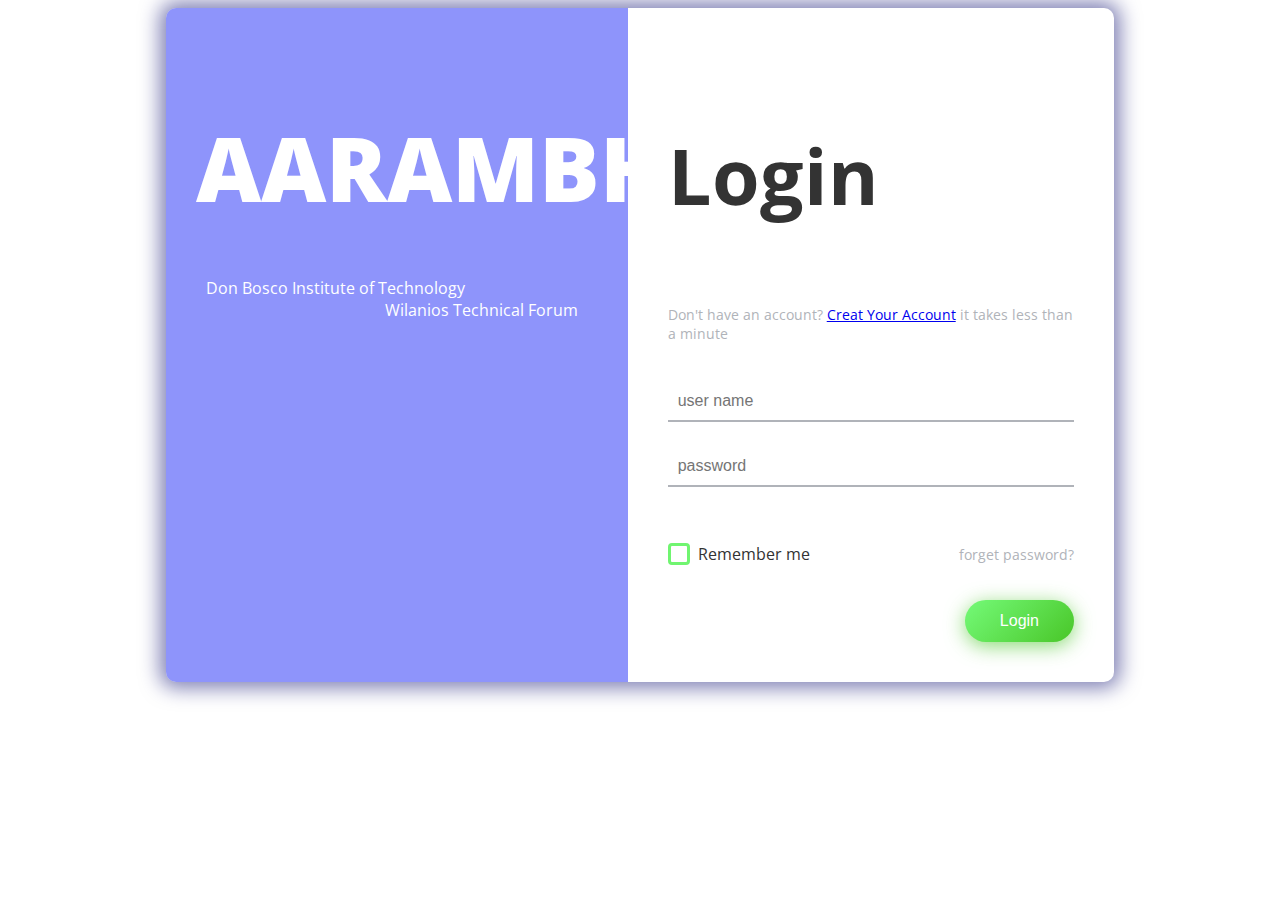
<file: index.html>
<!DOCTYPE html>
<html lang="en" >
<head>
  <meta charset="UTF-8">
  <title>Login Page in HTML with CSS Code Example</title>
  <link href="https://fonts.googleapis.com/css?family=Open+Sans" rel="stylesheet">


<link href="https://maxcdn.bootstrapcdn.com/font-awesome/4.7.0/css/font-awesome.min.css" rel="stylesheet" integrity="sha384-wvfXpqpZZVQGK6TAh5PVlGOfQNHSoD2xbE+QkPxCAFlNEevoEH3Sl0sibVcOQVnN" crossorigin="anonymous"><link rel="stylesheet" href="./style.css">

</head>
<body>
<!-- partial:index.partial.html -->
<div class="box-form">
	<div class="left">
		<div class="overlay">
		<h1>AARAMBH</h1>
		<p class="location"><span style="margin: 10px;">Don Bosco Institute of Technology</span>
			<span class="separator"></span><br><span style="margin-left: 5cm;">Wilanios Technical Forum</span>
            </p>
		</div>
	</div>
	
	
		<div class="right">
		<h5>Login</h5>
		<p>Don't have an account? <a href="a.html">Creat Your Account</a> it takes less than a minute</p>
		<div class="inputs">
			<input type="text" placeholder="user name">
			<br>
			<input type="password" placeholder="password">
		</div>
			
			<br><br>
			
		<div class="remember-me--forget-password">
				<!-- Angular -->
	<label>
		<input type="checkbox" name="item" checked/>
		<span class="text-checkbox">Remember me</span>
	</label>
			<p>forget password?</p>
		</div>
			
			<br>
			<button type="submit">Login</button>
	</div>
	
</div>
<!-- partial -->
  
</body>
</html>
</file>
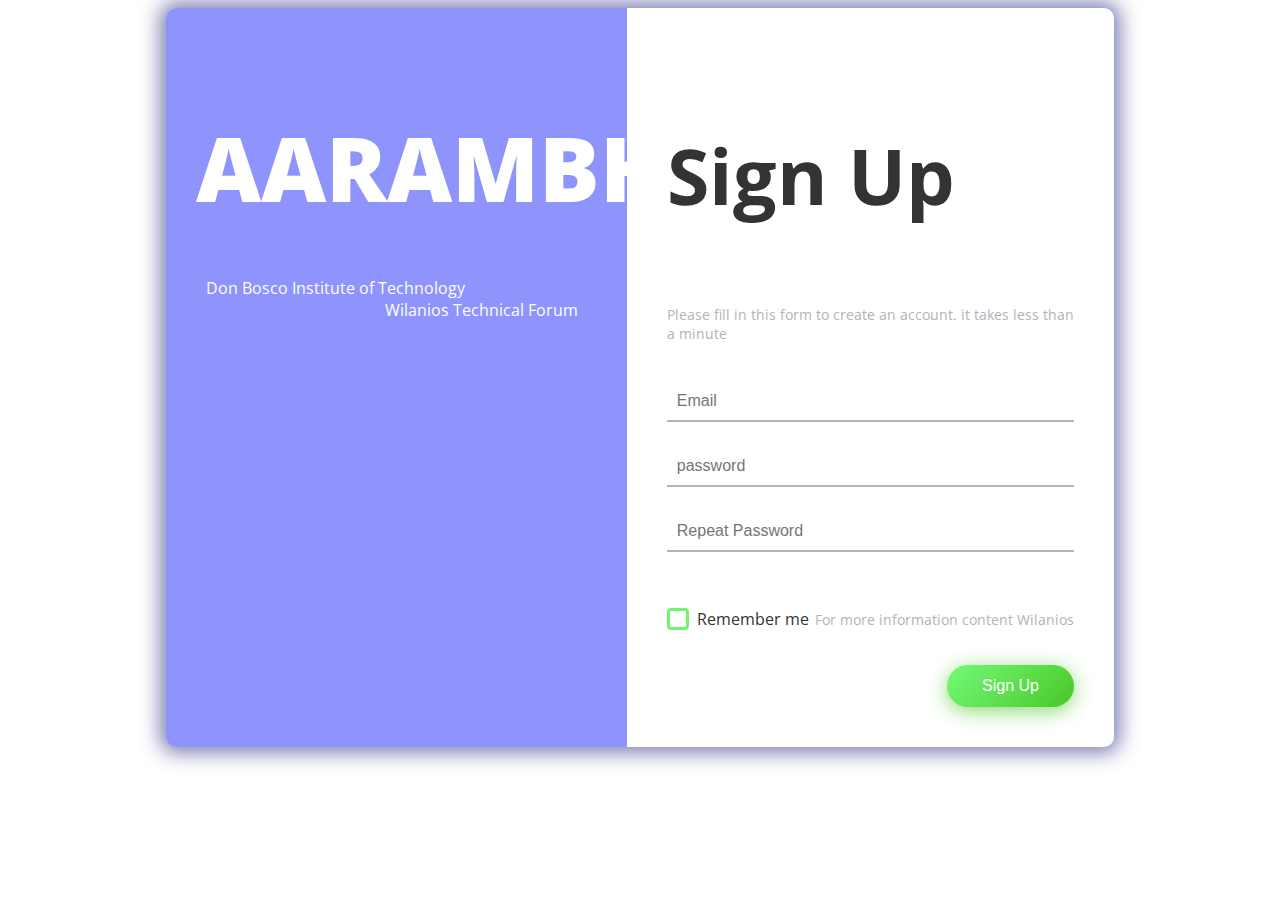
<file: a.html>
<!DOCTYPE html>
<html lang="en" >
<head>
  <meta charset="UTF-8">
  <title>Login Page in HTML with CSS Code Example</title>
  <link href="https://fonts.googleapis.com/css?family=Open+Sans" rel="stylesheet">


<link href="https://maxcdn.bootstrapcdn.com/font-awesome/4.7.0/css/font-awesome.min.css" rel="stylesheet" integrity="sha384-wvfXpqpZZVQGK6TAh5PVlGOfQNHSoD2xbE+QkPxCAFlNEevoEH3Sl0sibVcOQVnN" crossorigin="anonymous"><link rel="stylesheet" href="./a.css">

</head>
<body>
<!-- partial:index.partial.html -->
<div class="box-form">
	<div class="left">
		<div class="overlay">
		<h1>AARAMBH</h1>
		<p class="location"><span style="margin: 10px;">Don Bosco Institute of Technology</span>
			<span class="separator"></span><br><span style="margin-left: 5cm;">Wilanios Technical Forum</span>
            </p>
		</div>
	</div>
	
	
		<div class="right">
		<h5>Sign Up</h5>
		<p>Please fill in this form to create an account. it takes less than a minute</p>
		<div class="inputs">
			<input type="text" placeholder="Email">
			<br>
			<input type="password" placeholder="password">
            <br>
            
      <input type="password" placeholder="Repeat Password" name="psw-repeat" required>
      
		</div>
			
			<br><br>
			
		<div class="remember-me--forget-password">
				<!-- Angular -->
	<label>
		<input type="checkbox" name="item" checked/>
		<span class="text-checkbox">Remember me</span>
	</label>
			<p>For more information content Wilanios</p>
		</div>
			
			<br>
            <button type="submit" class="signupbtn">Sign Up</button>
	</div>
	
</div>
<!-- partial -->
  
</body>
</html>
</file>
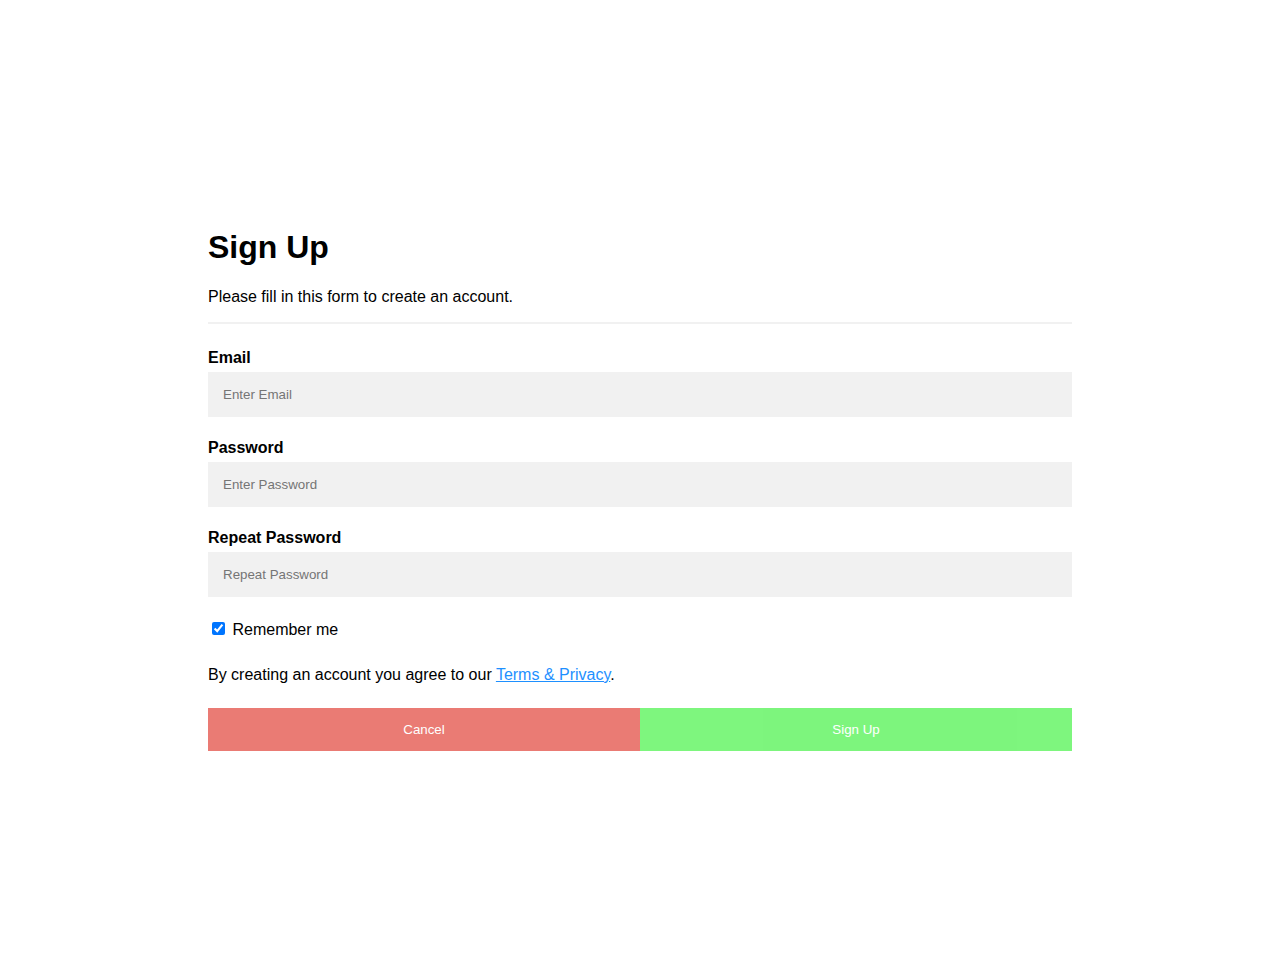
<file: signup.html>
<!DOCTYPE html>
<html>
<style>
body {font-family: Arial, Helvetica, sans-serif;}
* {box-sizing: border-box;}

/* Full-width input fields */
input[type=text], input[type=password] {
  width: 100%;
  padding: 15px;
  margin: 5px 0 22px 0;
  display: inline-block;
  border: none;
  background: #f1f1f1;
}

/* Add a background color when the inputs get focus */
input[type=text]:focus, input[type=password]:focus {
  background-color: #ddd;
  outline: none;
}

/* Set a style for all buttons */
button {
  background-color: #70F570 ;
  color: #ffff;
  padding: 14px 20px;
  margin: 8px 0;
  border: none;
  cursor: pointer;
  width: 100%;
  opacity: 0.9;
}

button:hover {
  opacity:1;
}

/* Extra styles for the cancel button */
.cancelbtn {
  padding: 14px 20px;
  background-color: #e86d65;
}

/* Float cancel and signup buttons and add an equal width */
.cancelbtn, .signupbtn {
  float: left;
  width: 50%;
}

/* Add padding to container elements */
.container {
  padding: 200px;
}

/* The Modal (background) */
.modal {
  display: none; /* Hidden by default */
  position: fixed; /* Stay in place */
  z-index: 1; /* Sit on top */
  left: 0;
  top: 0;
  width: 100%; /* Full width */
  height: 100%; /* Full height */
  overflow: auto; /* Enable scroll if needed */
  background-color: #474e5d;
  padding-top: 50px;
}

/* Modal Content/Box */
.modal-content {
  background-color: #fefefe;
  margin: 5% auto 15% auto; /* 5% from the top, 15% from the bottom and centered */
  border: 1px solid #888;
  width: 80%; /* Could be more or less, depending on screen size */
}

/* Style the horizontal ruler */
hr {
  border: 1px solid #f1f1f1;
  margin-bottom: 25px;
}
 
/* The Close Button (x) */
.close {
  position: absolute;
  right: 35px;
  top: 15px;
  font-size: 40px;
  font-weight: bold;
  color: #f1f1f1;
}

.close:hover,
.close:focus {
  color: #f44336;
  cursor: pointer;
}

/* Clear floats */
.clearfix::after {
  content: "";
  clear: both;
  display: table;
}

/* Change styles for cancel button and signup button on extra small screens */
@media screen and (max-width: 300px) {
  .cancelbtn, .signupbtn {
     width: 100%;
  }
}
</style>
<body>
<!--
<h2>Modal Signup Form</h2>

<button onclick="document.getElementById('id01').style.display='block'" style="width:auto;">Sign Up</button>

<div id="id01" class="modal">
  <span onclick="document.getElementById('id01').style.display='none'" class="close" title="Close Modal">&times;</span>
  <form class="modal-content" action="/action_page.php">-->
    <div class="container">
      <h1>Sign Up</h1>
      <p>Please fill in this form to create an account.</p>
      <hr>
      <label for="email"><b>Email</b></label>
      <input type="text" placeholder="Enter Email" name="email" required>

      <label for="psw"><b>Password</b></label>
      <input type="password" placeholder="Enter Password" name="psw" required>

      <label for="psw-repeat"><b>Repeat Password</b></label>
      <input type="password" placeholder="Repeat Password" name="psw-repeat" required>
      
      <label>
        <input type="checkbox" checked="checked" name="remember" style="margin-bottom:15px"> Remember me
      </label>

      <p>By creating an account you agree to our <a href="#" style="color:dodgerblue">Terms & Privacy</a>.</p>

      <div class="clearfix">
        <button type="button" onclick="document.getElementById('id01').style.display='none'" class="cancelbtn">Cancel</button>
        <button type="submit" class="signupbtn">Sign Up</button>
      </div>
    </div>
  </form>
</div>

<!--<script>
// Get the modal
var modal = document.getElementById('id01');

// When the user clicks anywhere outside of the modal, close it
window.onclick = function(event) {
  if (event.target == modal) {
    modal.style.display = "none";
  }
}
</script>-->

</body>
</html>
</file>
<file: style.css>
body {
  background-color: white;
  background-size: cover;
  background-repeat: no-repeat;
  background-attachment: fixed;
  font-family: "Open Sans", sans-serif;
  color: #333333;
}

.box-form {
  margin: 0 auto;
  width: 75%;
  background: #FFFFFF;
  border-radius: 10px;
  overflow: hidden;
  display: flex;
  flex: 1 1 100%;
  align-items: stretch;
  justify-content: space-between;
  box-shadow: 0 0 20px 6px #090b6f85;
}
@media (max-width: 980px) {
  .box-form {
    width: 66%;
    flex-flow: wrap;
    text-align: center;
    align-content: center;
    align-items: center;
  }
}
.box-form div {
  height: auto;
}
.box-form .left {
  color: #FFFFFF;
  background-size: cover;
  background-repeat: no-repeat;

  overflow: hidden;
}
.box-form .left .overlay {
  padding: 30px;
  width: 100%;
  height: 100%;
  background: #5961f9ad;
  overflow: hidden;
  box-sizing: border-box;
}
.box-form .left .overlay h1 {
  font-size: 7vmax;
  line-height: 2;
  font-weight: 900;
  margin-top: 40px;
  margin-bottom: 20px;
}
.box-form .left .overlay span p {
  margin-top: 30px;
  font-weight: 900;
}
.box-form .left .overlay span a {
  background: #3b5998;
  color: #FFFFFF;
  margin-top: 10px;
  padding: 14px 50px;
  border-radius: 100px;
  display: inline-block;
  box-shadow: 0 3px 6px 1px #042d4657;
}
.box-form .left .overlay span a:last-child {
  background: #1dcaff;
  margin-left: 30px;
}
.box-form .right {
  padding: 40px;
  overflow: hidden;
}
@media (max-width: 980px) {
  .box-form .right {
    width: 100%;
  }
}
.box-form .right h5 {
  font-size: 6vmax;
  line-height: 0;
}
.box-form .right p {
  font-size: 14px;
  color: #B0B3B9;
}
.box-form .right .inputs {
  overflow: hidden;
}
.box-form .right input {
  width: 100%;
  padding: 10px;
  margin-top: 25px;
  font-size: 16px;
  border: none;
  outline: none;
  border-bottom: 2px solid #B0B3B9;
}
.box-form .right .remember-me--forget-password {
  display: flex;
  justify-content: space-between;
  align-items: center;
}
.box-form .right .remember-me--forget-password input {
  margin: 0;
  margin-right: 7px;
  width: auto;
}
.box-form .right button {
  float: right;
  color: #fff;
  font-size: 16px;
  padding: 12px 35px;
  border-radius: 50px;
  display: inline-block;
  border: 0;
  outline: 0;
  box-shadow: 0px 4px 20px 0px #49c628a6;
  background-image: linear-gradient(135deg, #70F570 10%, #49C628 100%);
}

label {
  display: block;
  position: relative;
  margin-left: 30px;
}

label::before {
  content: ' \f00c';
  position: absolute;
  font-family: FontAwesome;
  background: transparent;
  border: 3px solid #70F570;
  border-radius: 4px;
  color: transparent;
  left: -30px;
  transition: all 0.2s linear;
}

label:hover::before {
  font-family: FontAwesome;
  content: ' \f00c';
  color: #fff;
  cursor: pointer;
  background: #70F570;
}

label:hover::before .text-checkbox {
  background: #70F570;
}

label span.text-checkbox {
  display: inline-block;
  height: auto;
  position: relative;
  cursor: pointer;
  transition: all 0.2s linear;
}

label input[type="checkbox"] {
  display: none;
}
</file>
<file: a.css>
body {
    background-color: white;
    background-size: cover;
    background-repeat: no-repeat;
    background-attachment: fixed;
    font-family: "Open Sans", sans-serif;
    color: #333333;
  }
  
  .box-form {
    margin: 0 auto;
    width: 75%;
    background: #FFFFFF;
    border-radius: 10px;
    overflow: hidden;
    display: flex;
    flex: 1 1 100%;
    align-items: stretch;
    justify-content: space-between;
    box-shadow: 0 0 20px 6px #090b6f85;
  }
  @media (max-width: 980px) {
    .box-form {
      width: 66%;
      flex-flow: wrap;
      text-align: center;
      align-content: center;
      align-items: center;
    }
  }
  .box-form div {
    height: auto;
  }
  .box-form .left {
    color: #FFFFFF;
    background-size: cover;
    background-repeat: no-repeat;
  
    overflow: hidden;
  }
  .box-form .left .overlay {
    padding: 30px;
    width: 100%;
    height: 100%;
    background: #5961f9ad;
    overflow: hidden;
    box-sizing: border-box;
  }
  .box-form .left .overlay h1 {
    font-size: 7vmax;
    line-height: 2;
    font-weight: 900;
    margin-top: 40px;
    margin-bottom: 20px;
  }
  .box-form .left .overlay span p {
    margin-top: 30px;
    font-weight: 900;
  }
  .box-form .left .overlay span a {
    background: #3b5998;
    color: #FFFFFF;
    margin-top: 10px;
    padding: 14px 50px;
    border-radius: 100px;
    display: inline-block;
    box-shadow: 0 3px 6px 1px #042d4657;
  }
  .box-form .left .overlay span a:last-child {
    background: #1dcaff;
    margin-left: 30px;
  }
  .box-form .right {
    padding: 40px;
    overflow: hidden;
  }
  @media (max-width: 980px) {
    .box-form .right {
      width: 100%;
    }
  }
  .box-form .right h5 {
    font-size: 6vmax;
    line-height: 0;
  }
  .box-form .right p {
    font-size: 14px;
    color: #B0B3B9;
  }
  .box-form .right .inputs {
    overflow: hidden;
  }
  .box-form .right input {
    width: 100%;
    padding: 10px;
    margin-top: 25px;
    font-size: 16px;
    border: none;
    outline: none;
    border-bottom: 2px solid #B0B3B9;
  }
  .box-form .right .remember-me--forget-password {
    display: flex;
    justify-content: space-between;
    align-items: center;
  }
  .box-form .right .remember-me--forget-password input {
    margin: 0;
    margin-right: 7px;
    width: auto;
  }
  .box-form .right button {
    float: right;
    color: #fff;
    font-size: 16px;
    padding: 12px 35px;
    border-radius: 50px;
    display: inline-block;
    border: 0;
    outline: 0;
    box-shadow: 0px 4px 20px 0px #49c628a6;
    background-image: linear-gradient(135deg, #70F570 10%, #49C628 100%);
  }
  
  label {
    display: block;
    position: relative;
    margin-left: 30px;
  }
  
  label::before {
    content: ' \f00c';
    position: absolute;
    font-family: FontAwesome;
    background: transparent;
    border: 3px solid #70F570;
    border-radius: 4px;
    color: transparent;
    left: -30px;
    transition: all 0.2s linear;
  }
  
  label:hover::before {
    font-family: FontAwesome;
    content: ' \f00c';
    color: #fff;
    cursor: pointer;
    background: #70F570;
  }
  
  label:hover::before .text-checkbox {
    background: #70F570;
  }
  
  label span.text-checkbox {
    display: inline-block;
    height: auto;
    position: relative;
    cursor: pointer;
    transition: all 0.2s linear;
  }
  
  label input[type="checkbox"] {
    display: none;
  }
</file>
